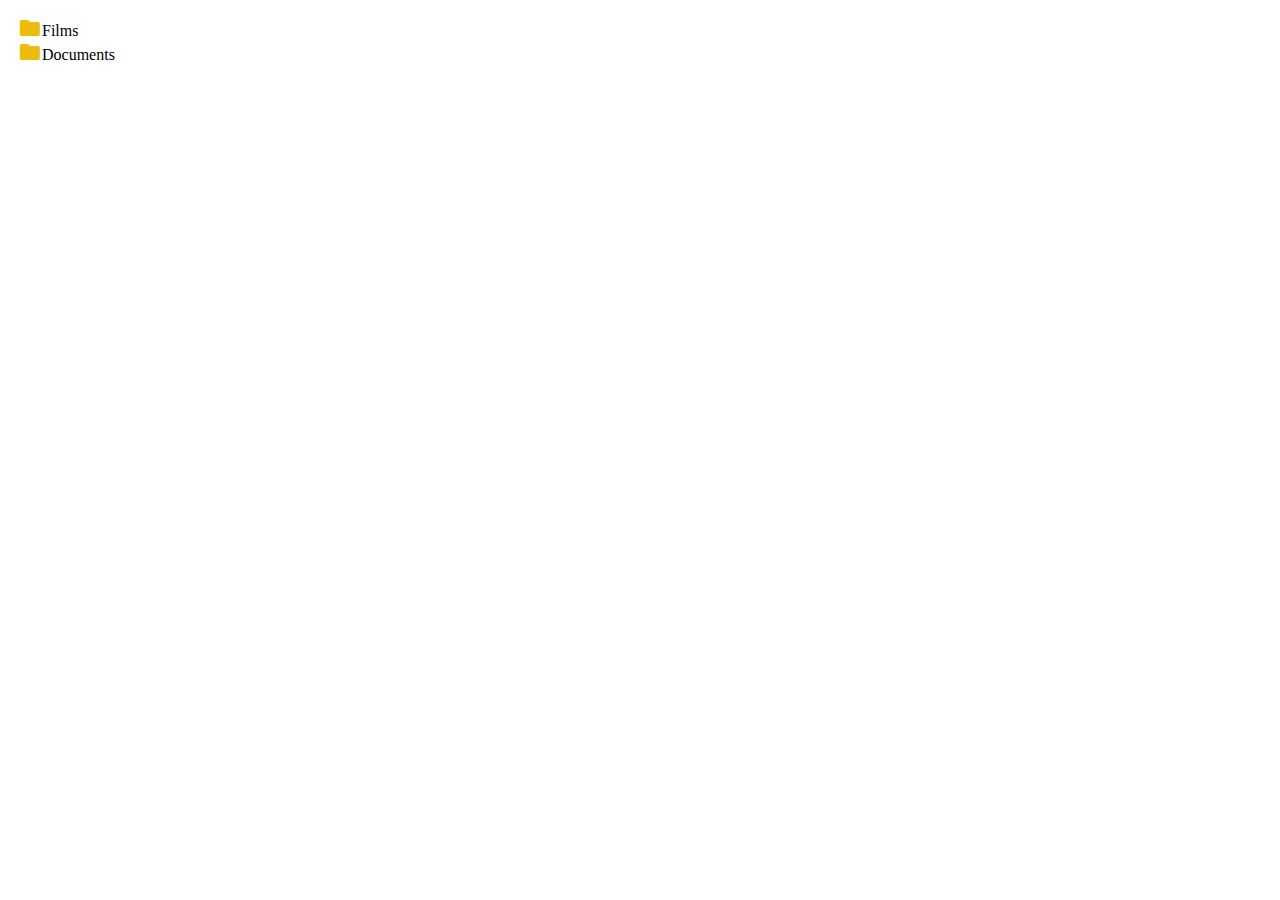
<file: FL12_HW11/homework/index.html>
<!-- DO NOT MODIFY THIS FILE -->
<!DOCTYPE html>
<html lang="en">
<head>
  <meta charset="UTF-8">
  <title>Homework 11 - DOM</title>
  <link rel="stylesheet" href="material-icons/material-icons.css">
  <link rel="stylesheet" href="styles.css">
</head>
<body>
  <div id="root"></div>
  <script src="app.js"></script>
</body>
</html>
</file>
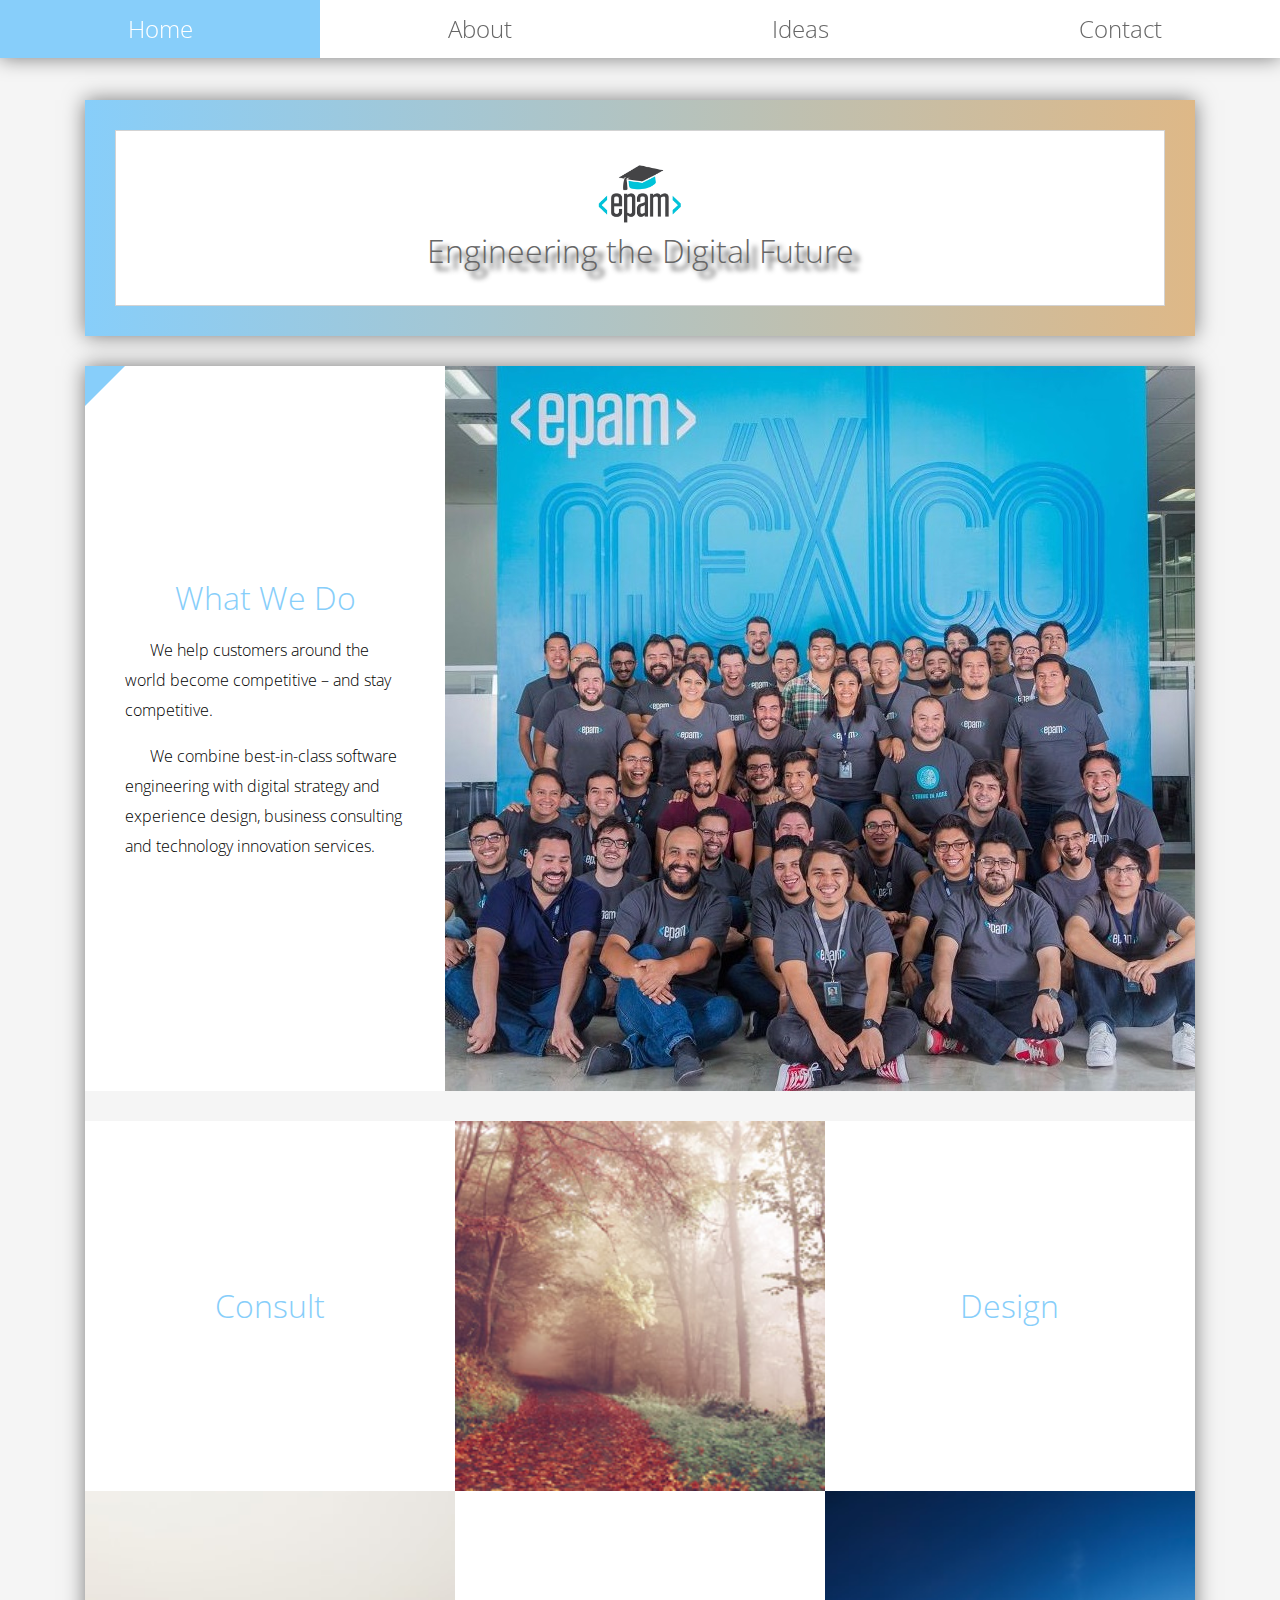
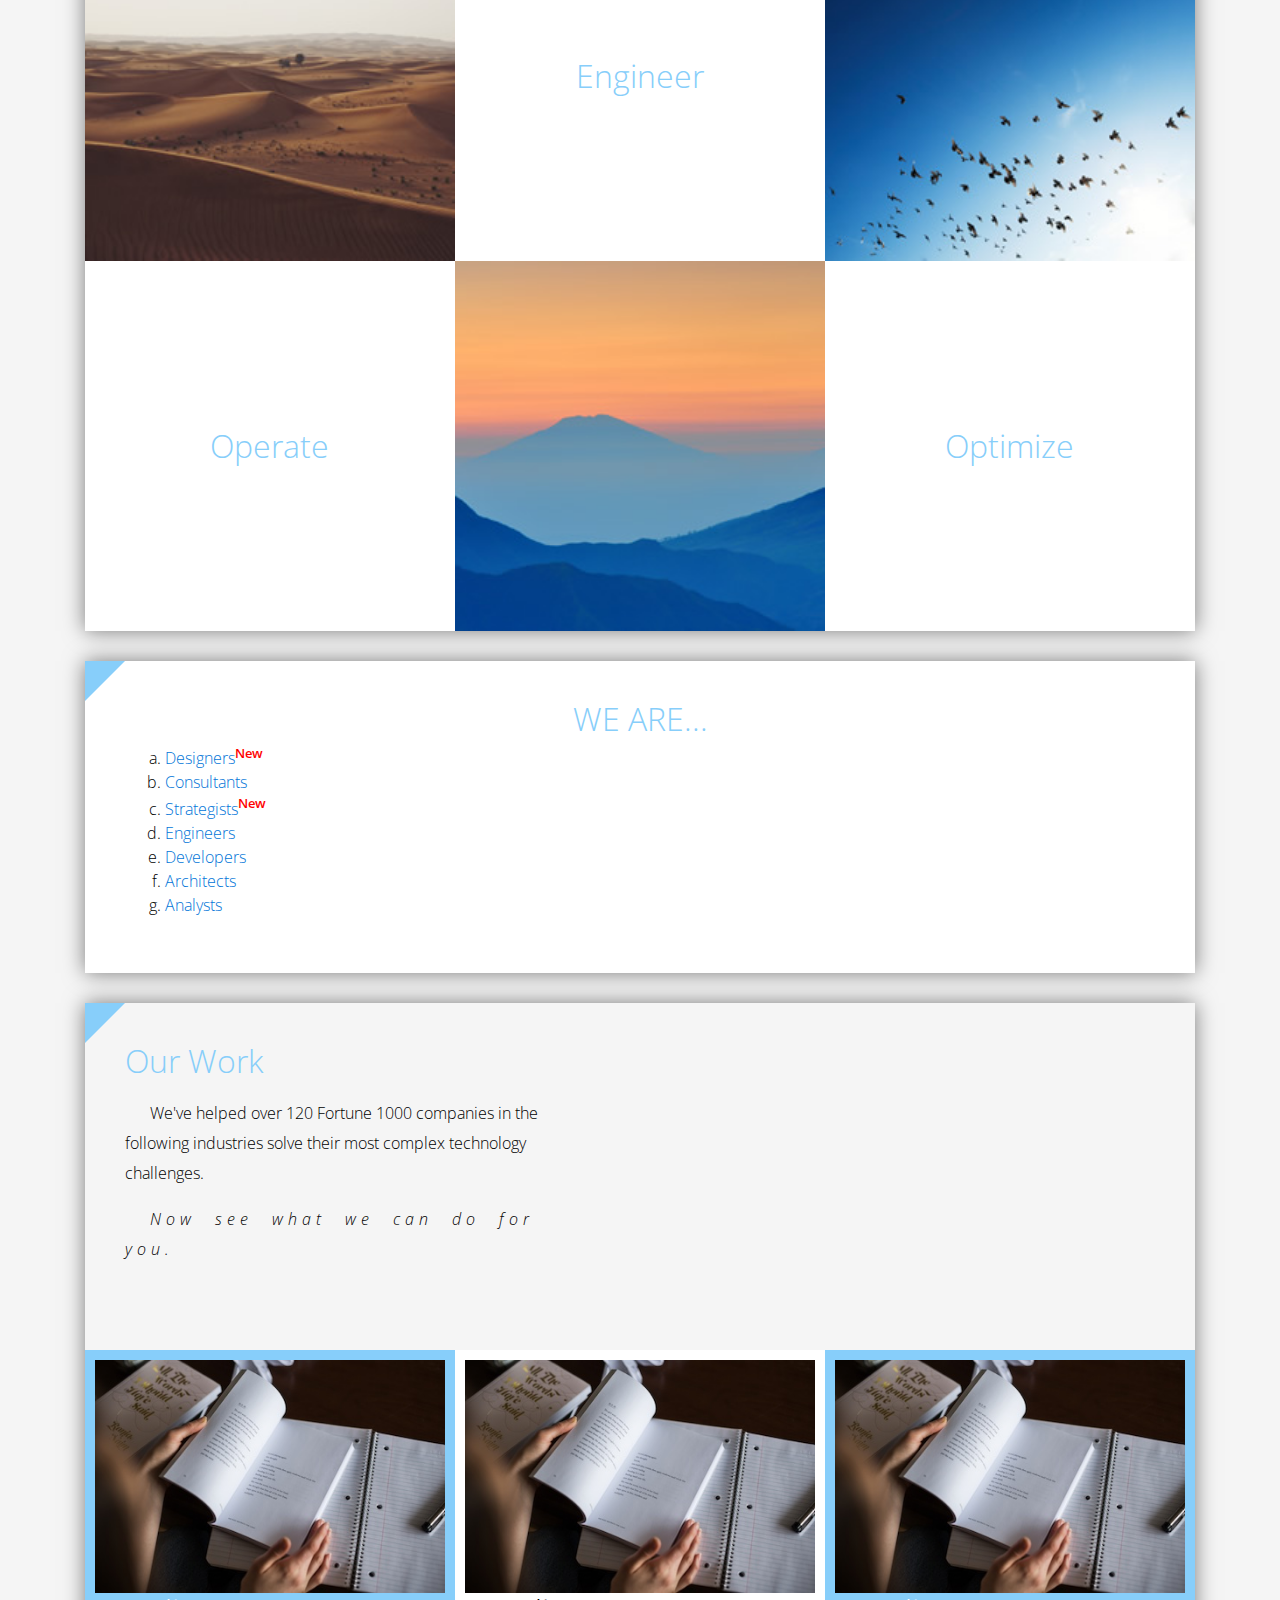
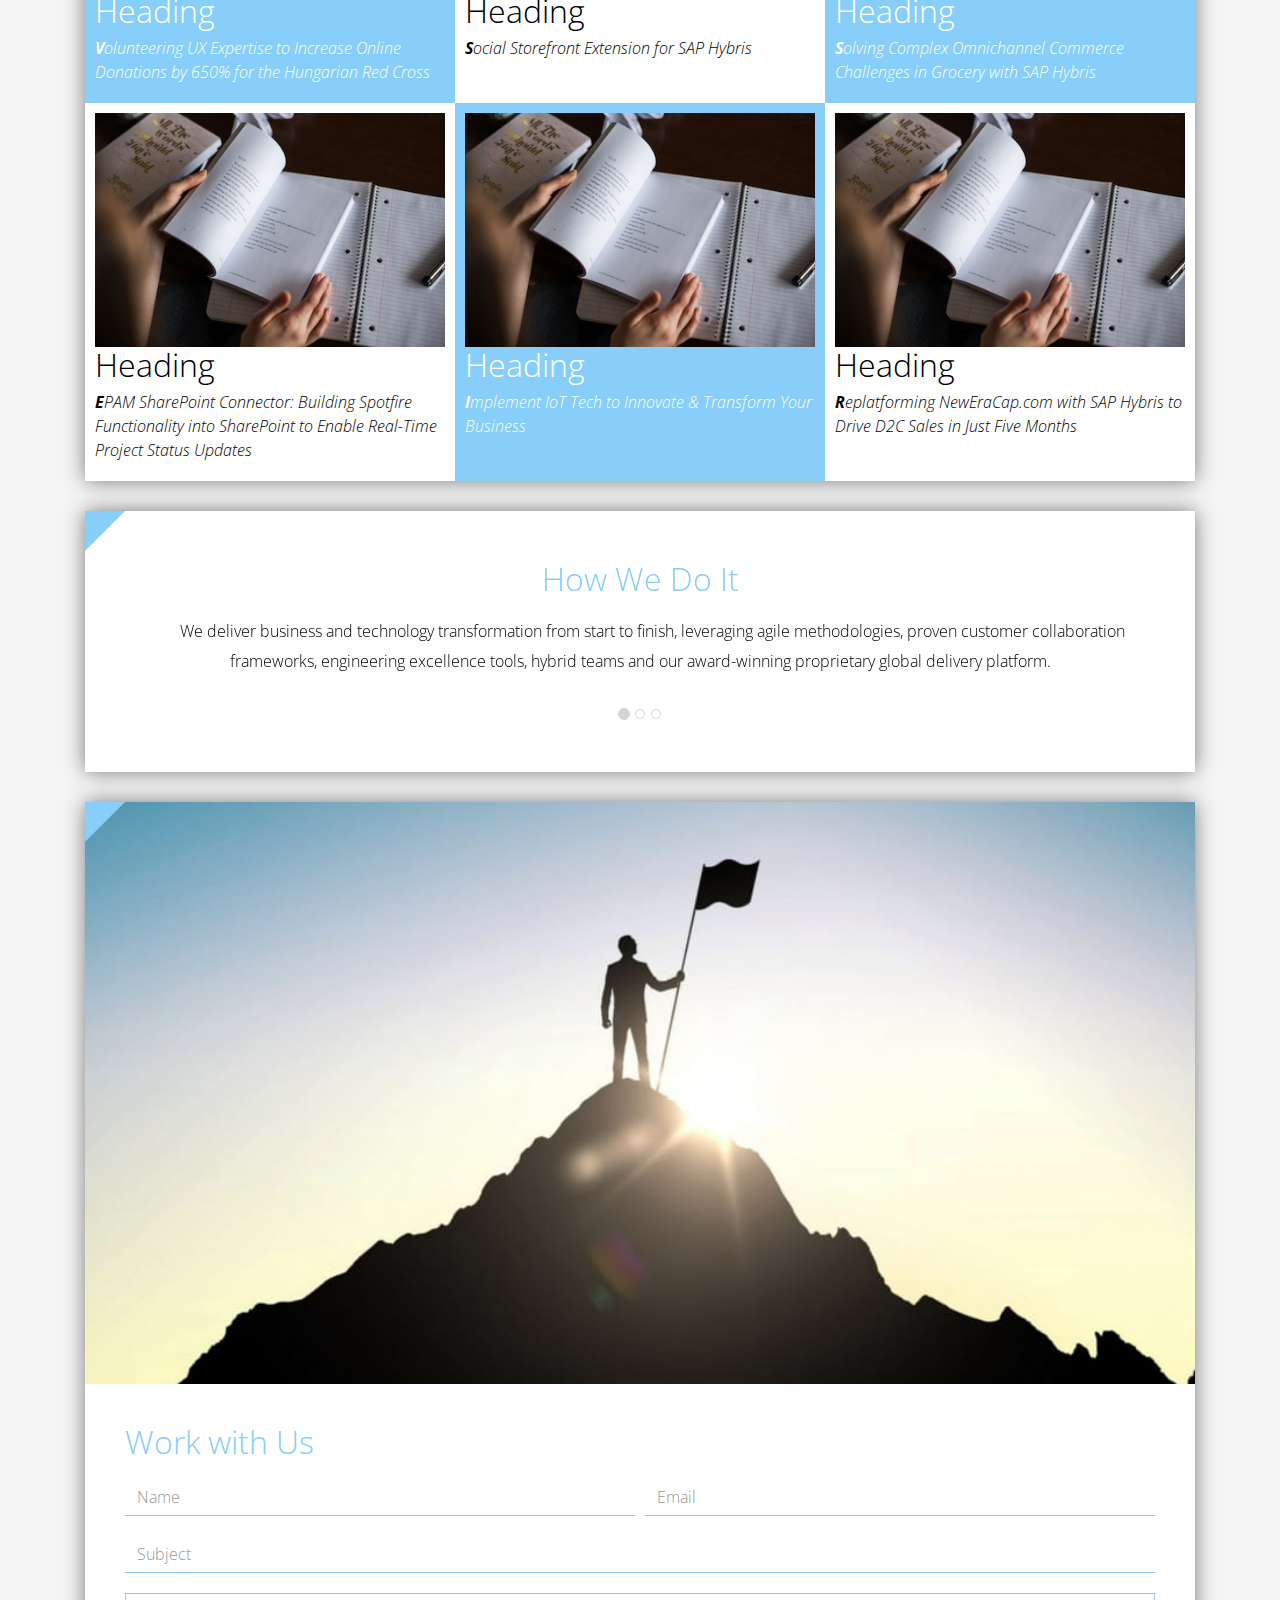
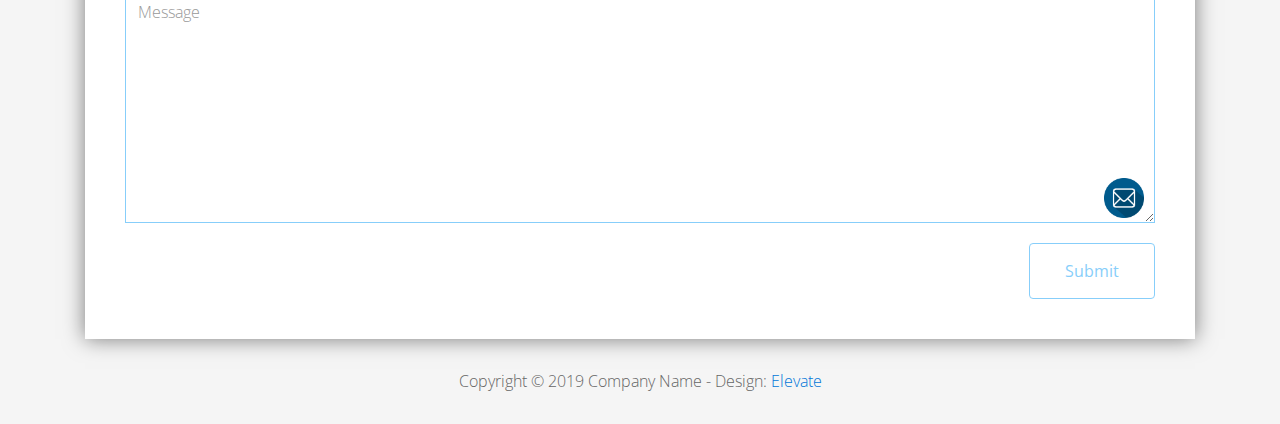
<file: FL12_HW2/homework/index.html>
<!DOCTYPE html>
<html lang="en">
<head>
  <meta charset="utf-8">
  <meta http-equiv="X-UA-Compatible" content="IE=edge">
  <meta name="viewport" content="width=device-width, initial-scale=1">

  <title>CSS Basics HW</title>



  <!-- load stylesheets -->
  <link rel="stylesheet" href="http://fonts.googleapis.com/css?family=Open+Sans:300,400">
  <!-- Google web font "Open Sans" -->
  <link rel="stylesheet" href="css/bootstrap.min.css">
  <!-- Bootstrap style -->
  <link rel="stylesheet" href="css/general.css">
  <link rel="stylesheet" href="css/style.css">
  <!-- Templatemo style -->
</head>

<body>
<div class="container">

  <div class="tm-sidebar">
    <nav class="tm-main-nav">
      <ul>
        <li class="tm-nav-item"><a href="#home" class="tm-nav-item-link">Home</a></li>
        <li class="tm-nav-item"><a href="#about" class="tm-nav-item-link">About</a></li>
        <li class="tm-nav-item"><a href="#ideas" class="tm-nav-item-link">Ideas</a></li>
        <li class="tm-nav-item"><a href="#contact" class="tm-nav-item-link">Contact</a></li>
      </ul>
    </nav>
  </div>

  <div class="tm-main-content">

    <div id="home" class="tm-content-box tm-content-header margin-b-10">
      <div class="tm-banner">
        <div class="tm-banner-inner">
          <img src="img/epam_logo.png" width="100" alt="">
          <p class="tm-banner-text">Engineering the Digital Future</p>
        </div>
      </div>
    </div>

    <section>
      <div class="tm-content-box flex-2-col">

        <div class="padding-medium flex-item tm-team-description-container flex-item">
          <h2 class="tm-section-title">What We Do</h2>
          <p class="tm-section-description">We help customers around the world become competitive – and stay competitive.</p>
          <p class="tm-section-description"> We combine best-in-class software engineering with digital strategy and experience design, business consulting and technology innovation services.</p>
        </div>
        <div class="flex-item tm-team-img">
          <img src="img/epam-mexico.jpg" alt="epam-mexico">
        </div>

      </div>

      <div id="about" class="tm-content-box">

        <ul class="boxes gallery-container">
          <li class="box box-bg">
            <h2 class="tm-section-title tm-section-title-box tm-box-bg-title">Consult</h2>
          </li>
          <li class="box">
            <a href="img/idea-large-01.jpg">
              <img src="img/idea-01.jpg" alt="Image" class="img-fluid thumbnail box-img">
            </a>
          </li>
          <li class="box box-bg">
            <h2 class="tm-section-title tm-section-title-box tm-box-bg-title">Design</h2>
          </li>
          <li class="box">
            <a href="img/idea-large-02.jpg">
              <img src="img/idea-02.jpg" alt="Image" class="img-fluid thumbnail box-img">
            </a>
          </li>
          <li class="box box-bg">
            <h2 class="tm-section-title tm-section-title-box tm-box-bg-title">Engineer</h2>
          </li>
          <li class="box">
            <a href="img/idea-large-03.jpg">
              <img src="img/idea-03.jpg" alt="Image" class="img-fluid thumbnail box-img">
            </a>
          </li>
          <li class="box box-bg">
            <h2 class="tm-section-title tm-section-title-box tm-box-bg-title">Operate</h2>
          </li>
          <li class="box">
            <a href="img/idea-large-04.jpg">
              <img src="img/idea-04.jpg" alt="Image" class="img-fluid thumbnail box-img">
            </a>
          </li>
          <li class="box box-bg">
            <h2 class="tm-section-title tm-section-title-box tm-box-bg-title">Optimize</h2>
          </li>
        </ul>

      </div>

    </section>

    <!-- slider -->
    <section class="heading tm-content-box">
      <div class="padding-medium">
        <h2> WE ARE...</h2>
        <ol>
          <li><a href="index.html" class="text">Designers</a></li>
          <li><a href="index.html">Consultants</a></li>
          <li><a href="#" class="text">Strategists</a></li>
          <li><a href="#">Engineers</a></li>
          <li><a href="#">Developers</a></li>
          <li><a href="#">Architects</a></li>
          <li><a href="#">Analysts</a></li>
        </ol>
      </div>
    </section>

    <section class="blocks">
      <div class="padding-medium flex-item tm-team-description-container">
        <h2 class="tm-section-title">Our Work</h2>
        <p class="tm-section-description">We've helped over 120 Fortune 1000 companies in the following industries solve their most complex technology challenges. </p>
        <p class="tm-section-description"> Now see what we can do for you.</p>
      </div>
      <div class="tm-content-box flex-2-col">
      </div>
      <div  class="tm-content-box">
        <ul class="boxes gallery-container">
          <li class="box box-work">
            <img src="img/study.jpeg" alt="Image" class="img-fluid">
            <div>
              <h2>Heading</h2>
              <p>Volunteering UX Expertise to Increase Online Donations by 650% for the Hungarian Red Cross</p>
            </div>
          </li>
          <li class="box box-work">
            <img src="img/study.jpeg" alt="Image" class="img-fluid">
            <div>
              <h2>Heading</h2>
              <p>Social Storefront Extension for SAP Hybris</p>
            </div>
          </li>
          <li class="box box-work">
            <img src="img/study.jpeg" alt="Image" class="img-fluid">
            <div>
              <h2>Heading</h2>
              <p>Solving Complex Omnichannel Commerce Challenges in Grocery with SAP Hybris</p>
            </div>
          </li>
          <li class="box box-work">
            <img src="img/study.jpeg" alt="Image" class="img-fluid">
            <div>
              <h2>Heading</h2>
              <p>EPAM SharePoint Connector: Building Spotfire Functionality into SharePoint to Enable Real-Time Project Status Updates</p>
            </div>
          </li>
          <li class="box box-work">
            <img src="img/study.jpeg" alt="Image" class="img-fluid">
            <div>
              <h2>Heading</h2>
              <p>Implement IoT Tech to Innovate &amp; Transform Your Business</p>
            </div>
          </li>
          <li class="box box-work">
            <img src="img/study.jpeg" alt="Image" class="img-fluid">
            <div>
              <h2>Heading</h2>
              <p>Replatforming NewEraCap.com with SAP Hybris to Drive D2C Sales in Just Five Months</p>
            </div>
          </li>
        </ul>

      </div>
    </section>

    <section id="ideas">
      <div id="tmCarousel" class="carousel slide tm-content-box" data-ride="carousel">

        <ol class="carousel-indicators">
          <li data-target="#tmCarousel" data-slide-to="0" class="active"></li>
          <li data-target="#tmCarousel" data-slide-to="1" class=""></li>
          <li data-target="#tmCarousel" data-slide-to="2" class=""></li>
        </ol>

        <div class="carousel-inner" role="listbox">

          <div class="carousel-item active">
            <div class="carousel-content">
              <div class="flex-item">
                <h2 class="tm-section-title">How We Do It</h2>
                <p class="tm-section-description carousel-description">We deliver business and technology transformation from start to finish, leveraging agile methodologies, proven customer collaboration frameworks, engineering excellence tools, hybrid teams and our award-winning proprietary global delivery platform.</p>
              </div>
            </div>
          </div>

          <div class="carousel-item">
            <div class="carousel-content">
              <div class="flex-item">
                <h2 class="tm-section-title">Our Clients</h2>
                <p class="tm-section-description carousel-description">Lorem ipsum dolor sit amet,
                  consectetur adipiscing elit. Quisque vel nisi pharetra nibh varius pharetra ac
                  sagittis nisi. Etiam pharetra vestibulum hendrerit. Pellentesque interdum metus
                  sed massa rutrum.</p>
              </div>
            </div>
          </div>

          <div class="carousel-item">
            <div class="carousel-content">
              <div class="flex-item">
                <h2 class="tm-section-title">Our Projects</h2>
                <p class="tm-section-description carousel-description">Donec ex libero, fringilla
                  vitae purus sit amet, rhoncus pharetra lorem. Pellentesque id sem id lacus
                  ultricies vehicula. Aliquam rutrum mi non. Pellentesque interdum metus sed massa
                  rutrum.</p>
              </div>
            </div>
          </div>

        </div>

      </div>
    </section>

    <section class="tm-content-box">
      <img src="img/contact-us.jpg" alt="Contact image" class="img-fluid img-contact-us">

      <div id="contact" class="padding-medium">
        <h2 class="tm-section-title">Work with Us</h2>
        <form action="#contact" method="get" class="contact-form">

          <div class="form-group col-xs-12 col-sm-12 col-md-6 col-lg-6 form-group-2-col-left">
            <input type="text" id="contact_name" name="contact_name" class="form-control"
                   placeholder="Name" required/>
          </div>
          <div class="form-group col-xs-12 col-sm-12 col-md-6 col-lg-6 form-group-2-col-right mandatory-field">
            <input type="email" id="contact_email" name="contact_email" class="form-control"
                   placeholder="Email" required/>
          </div>
          <div class="form-group">
            <input type="text" id="contact_subject" name="contact_subject" class="form-control"
                   placeholder="Subject" required/>
          </div>
          <div class="form-group">
            <textarea id="contact_message" name="contact_message" class="form-control" rows="9"
                      placeholder="Message" required></textarea>
          </div>

          <button type="submit" class="btn btn-primary submit-btn">Submit</button>

        </form>
      </div>
    </section>

    <footer class="tm-footer">
      <p class="text-xs-center">Copyright &copy; 2019 Company Name

        - Design: <a rel="nofollow" href="http://www.templatemo.com/tm-481-elevate"
                     target="_parent">Elevate</a></p>
    </footer>

  </div>

</div>

</body>
</html>
</file>
<file: FL12_HW11/homework/material-icons/material-icons.css>
@font-face {
  font-family: 'Material Icons';
  font-style: normal;
  font-weight: 400;
  src: url(MaterialIcons-Regular.eot); /* For IE6-8 */
  src: local('Material Icons'),
       local('MaterialIcons-Regular'),
       url(MaterialIcons-Regular.woff2) format('woff2'),
       url(MaterialIcons-Regular.woff) format('woff'),
       url(MaterialIcons-Regular.ttf) format('truetype');
}

.material-icons {
  font-family: 'Material Icons';
  font-weight: normal;
  font-style: normal;
  font-size: 24px;  /* Preferred icon size */
  display: inline-block;
  line-height: 1;
  text-transform: none;
  letter-spacing: normal;
  word-wrap: normal;
  white-space: nowrap;
  direction: ltr;

  /* Support for all WebKit browsers. */
  -webkit-font-smoothing: antialiased;
  /* Support for Safari and Chrome. */
  text-rendering: optimizeLegibility;

  /* Support for Firefox. */
  -moz-osx-font-smoothing: grayscale;

  /* Support for IE. */
  font-feature-settings: 'liga';
}
</file>
<file: FL12_HW11/homework/styles.css>
ul {
    list-style-type: none;
    padding-left: 10px;
}
.heading {
    display: flex;
    align-items: flex-end;
}
i.material-icons {
    color: rgb(237, 188, 11);
}
</file>
<file: FL12_HW2/homework/css/general.css>
/* 

please don't edit this styles

*/

h2.tm-section-title {
    color: lightskyblue;
}

a:focus {
    color: #666;
    outline: 0
}

ul {
    padding: 0;
    margin: 0
}

body {
    background-color: #f5f5f5;
    color: #000;
    font-family: 'Open Sans', Helvetica, Arial, sans-serif;
    font-size: 16px;
    font-weight: 300;
    padding-top: 30px;
    overflow-x: hidden
}

section:before {
    position: absolute;
    z-index: 1
}

.box,
.tm-content-box,
.tm-main-nav {
    background-color: #fff
}

.tm-sidebar {
    z-index: 10;
    position: fixed;
    left: 0;
    right: 0;
    top: 0;
    width: 100%;
}

.tm-sidebar ul{
    margin: 0px;
    display: flex;
}

.tm-main-nav {
    font-size: 1.5em;
    text-align: center
}

.tm-nav-item {
    list-style: none;
    width: 100%;
}

.tm-nav-item-link {
    border: 1px solid transparent;
    color: #666;
    display: block;
    padding: 10px;
    width: 100%;
    -webkit-transition: all .3s ease;
    transition: all .3s ease
}

.carousel-indicators li,
.tm-banner-inner {
    border: 1px solid lightgrey
}


.tm-nav-item-link.active,
.tm-nav-item-link:hover {
    color: #666;
    text-decoration: none;
}

.tm-nav-item-link:focus {
    text-decoration: none
}

.tm-banner-text,
.tm-banner-title,
.tm-section-title {
    color: #666;
    font-weight: 300;
    margin: 0
}

.tm-section-title {
    margin-bottom: 20px
}

.tm-section-title-box {
    margin-bottom: 0
}

.tm-banner-title {
    font-size: 3.3em;
    letter-spacing: 2px;
    text-transform: uppercase
}

.tm-main-content {
    padding-top: 70px;
}

.tm-content-box {
    overflow: hidden;
    margin-bottom: 30px
}

.padding-medium {
    padding: 40px
}

.tm-banner {
    padding: 30px
}

.tm-banner-inner {
    padding: 30px 0;
    height: 100%;
    text-align: center;
    display: flex;
    -webkit-box-orient: vertical;
    -webkit-box-direction: normal;
    -webkit-flex-direction: column;
    -ms-flex-direction: column;
    flex-direction: column;
    -webkit-box-align: center;
    -webkit-align-items: center;
    -ms-flex-align: center;
    align-items: center;
    -webkit-box-pack: center;
    -webkit-justify-content: center;
    -ms-flex-pack: center;
    justify-content: center
}

.tm-banner-inner img{
    width: 120px;
}

.tm-banner-text {
    font-size: 1.4em
}

.boxes,
.tm-box-bg-title {
    display: -webkit-box;
    display: -webkit-flex;
    display: -ms-flexbox
}

/*.flex-item {*/
    /*-webkit-box-flex: 0 1 auto;*/
    /*-webkit-flex: 0 1 auto;*/
    /*-ms-flex: 0 1 auto;*/
    /*flex: 0 1 auto*/
/*}*/

.section-description {
    line-height: 1.8;
    margin-bottom: 25px
}

.section-description:last-child {
    margin-bottom: 0
}

.tm-team-description-container {
    max-width: 500px
}

.tm-team-info {
    display: flex
}

.box {
    list-style: none;
    width: 33.3333%;
    height: auto;
}

.box-bg {
    position: relative
}

.box-img {
    width: 100%;
}

.tm-box-bg-title {
    position: absolute;
    top: 0;
    right: 0;
    bottom: 0;
    left: 0;
    display: flex;
    -webkit-box-align: center;
    -webkit-align-items: center;
    -ms-flex-align: center;
    align-items: center;
    -webkit-box-pack: center;
    -webkit-justify-content: center;
    -ms-flex-pack: center;
    justify-content: center
}

.boxes {
    display: flex;
    -webkit-flex-wrap: wrap;
    -ms-flex-wrap: wrap;
    flex-wrap: wrap
}

.gallery-container a {
    cursor: -webkit-zoom-in;
    cursor: zoom-in
}

.carousel {
    position: relative;
    height: auto;
    padding: 50px 50px 80px;
    text-align: center
}

.carousel-indicators {
    bottom: 30px
}

.carousel-content {
    color: #000;
    display: -webkit-box;
    display: -webkit-flex;
    display: -ms-flexbox;
    display: flex;
    -webkit-box-align: center;
    -webkit-align-items: center;
    -ms-flex-align: center;
    align-items: center
}

.carousel-indicators .active {
    background-color: lightgrey
}

.contact-form {
    overflow: hidden
}

.form-control {
    border-radius: 0;
    font-size: 1em
}

.form-control:focus {
    border-color: lightgrey;
    box-shadow: inset 0 1px 1px rgba(0, 0, 0, .075), 0 0 8px rgba(153, 153, 153, .45)
}

.form-group {
    margin-bottom: 20px
}

.form-group-2-col-left {
    padding-left: 0;
    padding-right: 5px
}

.form-group-2-col-right {
    padding-right: 0;
    padding-left: 5px
}

.mandatory-field:after {
    position: absolute;
    top: 0;
    right: 7px
}

.carousel-inner>.carousel-item>a>img, .carousel-inner>.carousel-item>img, .img-contact-us {
    width: 100%;
}

.tm-footer {
    color: #666;
    padding-bottom: 15px
}
</file>
<file: FL12_HW2/homework/css/style.css>
h2 {
    color: lightskyblue;
    text-align: center;
    font-weight: 300;
}

section:before {
    content: "";
    border-top: 40px solid lightskyblue;
    border-right: 40px solid transparent;
}

.blocks h2, #contact h2 {
    text-align: left;
}

nav, #home, section {
    box-shadow: 0 0 20px rgba(0,0,0,0.5);
}

.tm-main-nav ul li a:hover {
    background-color: lightskyblue;
    color: #fff;
}

.tm-banner {
    background-image: linear-gradient(to right ,lightskyblue, burlywood);
}

.tm-banner-inner {
    background-color: #fff;
}

.tm-banner-text{
    text-shadow: 7px 7px 5px #333;
    font-size: 2em; 
    position: relative;
    animation: moving 2s linear 0s 1 alternate;
}

.box-bg:hover {
    background-color: lightgrey;
    color: lightskyblue;
}

.flex-2-col {
    display:flex;
    align-items: center;
}

@keyframes moving {
    from {
        transform: translateX(200px);
    }
    to {
        transform: translateX(0%);
    }
}

.tm-section-description {
    text-indent: 25px;
    line-height: 30px;
}

.tm-team-img {
    float:right;
}

.tm-main-content section .tm-context-boxs div h2 {
    text-align: center;
}

.tm-context-boxs div .tm-section-description {
    text-align: left;
    text-indent: 25px;
}

.tm-main-content div ol {
    list-style-type: lower-alpha;
}

.heading li {
    width:fit-content;
}

.tm-main-content .heading li:hover::before {
    content:">";   
}

.tm-main-content div .text::after {
    content:"New";
    color: red;
    vertical-align: super;
    font-size:13px;
    font-weight: 600;
    font-family: 'Open Sans', sans-serif;
    display:inline-block;
}

.box-work {
    padding: 10px 10px 3px 10px;    
}

.box-work div p::first-letter {
    font-weight: 700;
}

.box-work div p {
    font-style: italic;
}

.blocks div:last-child h2 {
    color: black;
}

.blocks .gallery-container li:nth-child(odd), .blocks .gallery-container li:nth-child(odd) h2 {
    background-color: lightskyblue;
    color: white;
 }

.blocks div:first-child p:last-child {
    letter-spacing: 5px;
    word-spacing: 10px;
    font-style: italic;
}

#contact .form-control:not(#contact_message) {
    border-color: lightskyblue;
    border-style: none none solid none;
}

#contact .form-control:not(#contact_message):focus {
    background-color: lightskyblue;
}

#contact_message {
    background-image: url("../img/email-icon.png");
    background-repeat: no-repeat;
    background-size: 40px;
    background-position: 99% 98%;
    border-color: lightskyblue;
}

.submit-btn {
    float: right;
    padding: 15px 35px;
    background-color: white;
    color: lightskyblue;
    border-color: lightskyblue;
}
 
@media print {
    .blocks .tm-section-title {
        text-align: center;
    }

    .tm-team-description-container, .heading {
        max-width: unset;
        text-align: center;
    }

    .section{
        padding-top: 0;
        padding-bottom: 0;
    }

    .tm-banner {
        background-image: none;
    }
    
    body {
        background-color: white;
    }

    section:before {
        content: "";
        border-top: 0px;
        border-right: 0px;
    }

    .tm-main-content .heading li {
        list-style-type: none;
        text-decoration: none;
    }

    .heading {
        width: 480px;
        margin: 0 auto;
    }

    .heading ol {
        padding: 0;
        list-style-type: none;
    }

    .heading li {
        width: unset;
    }

    .tm-main-content .heading li:nth-child(odd){
        text-align: left;
    }

    .tm-main-content .heading li:nth-child(even){
        text-align: right;
    }

    .tm-main-content .heading li:hover::before {
        content:"";   
    }
    
    .tm-main-content div .text::after {
        content:"";
    }

    #home, body, .tm-main-content, .tm-team-description-container, .tm-section-description,
    .heading .padding-medium, #tmCarousel, footer p {
        padding-bottom: 0;
        padding-top: 0;
        margin-bottom: 0;
        margin-top: 0;
    }

    .tm-description-container, .heading {
        text-align: center;
        max-width: unset;
    }
 
    .blocks .tm-content-box, .tm-sidebar, .tm-team-img, #about, .carousel-indicators, 
     .tm-main-content section:nth-last-child(2) {
        display: none;
    }
}
</file>
